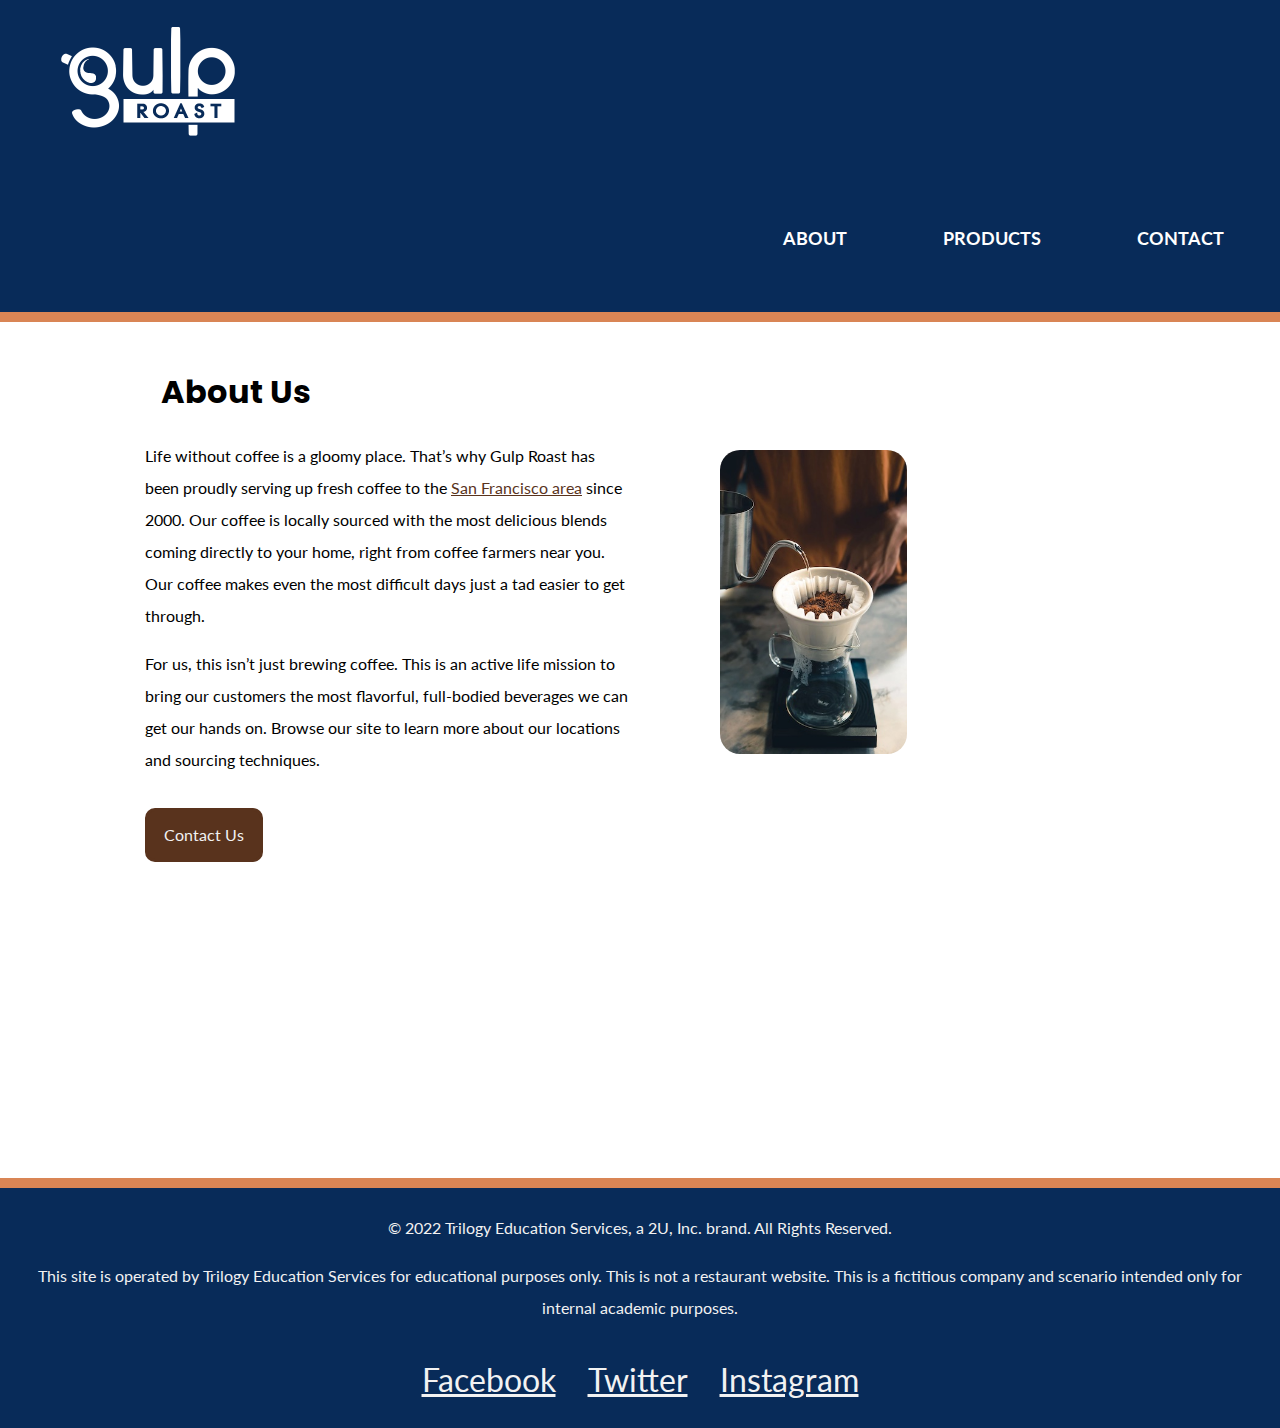
<file: index.html>
<!DOCTYPE html>
<html lang="en">
<head>
    <meta charset="UTF-8">
    <meta http-equiv="X-UA-Compatible" content="IE=edge">
    <meta name="viewport" content="width=device-width, initial-scale=1.0">
    <link rel="preconnect" href="https://fonts.googleapis.com">
    <link rel="preconnect" href="https://fonts.gstatic.com" crossorigin>
    <link href="https://fonts.googleapis.com/css2?family=Lato&family=Poppins:wght@700&display=swap" rel="stylesheet">
    <link href="https://fonts.googleapis.com/css2?family=Lato&family=Notable&display=swap" rel="stylesheet">
    <link rel="stylesheet" href="https://cdnjs.cloudflare.com/ajax/libs/font-awesome/6.4.0/css/all.min.css" integrity="sha512-iecdLmaskl7CVkqkXNQ/ZH/XLlvWZOJyj7Yy7tcenmpD1ypASozpmT/E0iPtmFIB46ZmdtAc9eNBvH0H/ZpiBw==" crossorigin="anonymous" referrerpolicy="no-referrer" />
    
    <link href="grc_mobile_first_styles.css" rel="stylesheet">

    <title>Gulp Roast Coffee Home Responsive Website</title>
</head>
<body>
  <header>
   <nav>
    <ul>
      <li class="logo"><img src="./images/gulp-logo-light.png" alt="Gulp Roast. Click for home." /></li>
      <li><a href="index.html"><span aria-hidden="true" class="fa-solid fa-mug-saucer"></span> About</a></li>
      <li><a href="grc_products.html"><span aria-hidden="true" class="fa-solid fa-fire-flame-curved"></span> Products</a></li>
      <li><a href="grc_contact.html"><span aria-hidden="true" class="fa-solid fa-phone"></span> Contact</a></li>
    </ul>
   </nav>
  </header>
<div class="main-bkgd">
  <section class="main">
    <div class="one">
      <article>
        <h1>About Us</h1>
        <p>Life without coffee is a gloomy place. That’s why Gulp Roast has been proudly serving up fresh coffee to the <a href="https://goo.gl/maps/3rAyszfwSDx8Si2Y9" target="_blank">San Francisco area</a> since 2000. Our coffee is locally sourced with the most delicious blends coming directly to your home, right from coffee farmers near you. Our coffee makes even the most difficult days just a tad easier to get through.</p>

        <p>For us, this isn’t just brewing coffee. This is an active life mission to bring our customers the most flavorful, full-bodied beverages we can get our hands on. Browse our site to learn more about our locations and sourcing techniques.</p>

        <a class="button" href="./grc_contact.html">Contact Us</a>
      </article>
    </div>
    <div class="two">
      <figure>
        <picture>
            <source srcset="./images/gulp-pouring-coffee-horizontal-sm.jpg" media="(max-width: 550px)" >
            <source srcset="./images/gulp-pouring-coffee-vertical.jpg" media="(min-width: 550px)">
            <source srcset="./images/gulp-pouring-coffee-horizontal.jpg" media="(min-width: 1000px)">
            <img src="./images/gulp-pouring-coffee-horizontal-sm.jpg" alt="Making pour-over coffee at our shop mobile." >
        </picture>
      </figure>
    </div>
  </section>
</div>
<footer>
  <section class="disclaimer">
      <p>© 2022 Trilogy Education Services, a 2U, Inc. brand. All Rights Reserved.</p>

      <p>This site is operated by Trilogy Education Services for educational  purposes only. This is not a restaurant website. This is a fictitious company and scenario intended only for internal academic purposes.
      </p>
  </section>
  <ul>
    <li>
      <a href="https://facebook.com" target="_blank">
        <span aria-hidden="true" class="fa-brands fa-facebook-square"></span>
        <span class="sr-only">Facebook</span>
      </a>
    </li>
    <li>
      <a href="https://twitter.com" target="_blank">
        <span aria-hidden="true" class="fa-brands fa-twitter-square"></span>
        <span class="sr-only">Twitter</span>
      </a>
    </li>
    <li>
      <a href="https://instagram.com" target="_blank">
        <span aria-hidden="true" class="fa-brands fa-instagram-square"></span>
        <span class="sr-only">Instagram</span>
      </a>
    </li>
  </ul>
</footer>
    
</body>
</html>
</file>
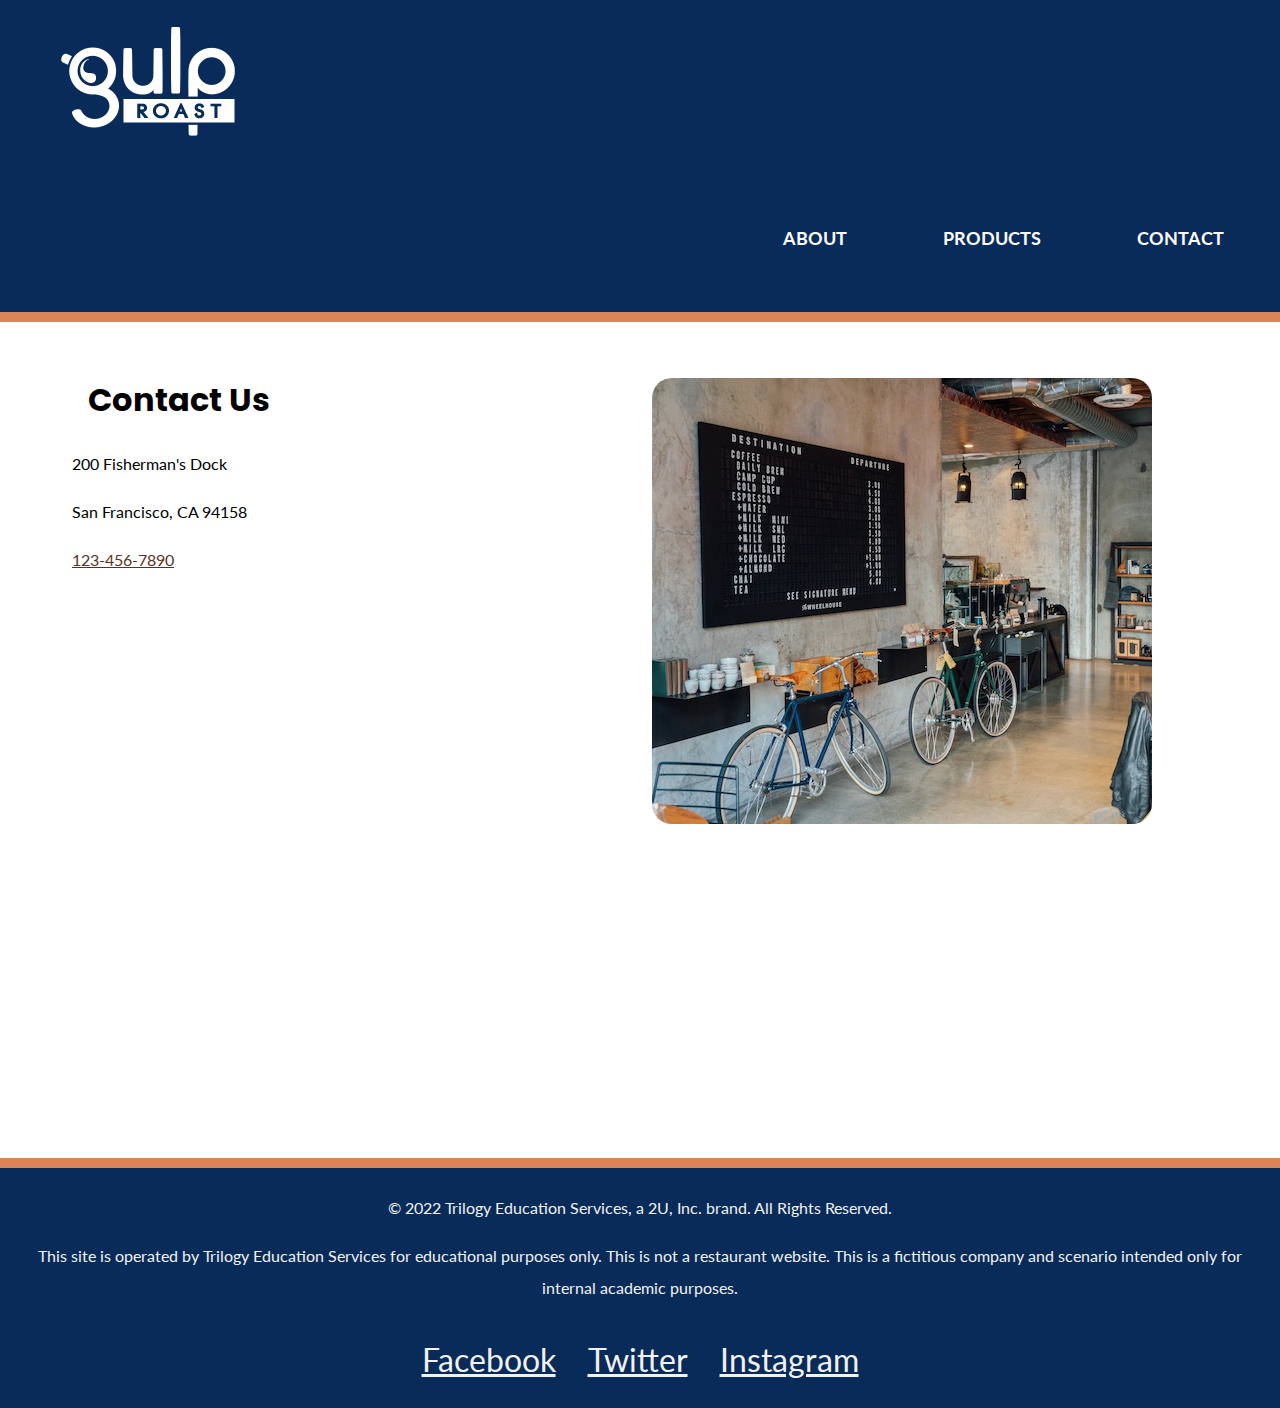
<file: grc_contact.html>
<!DOCTYPE html>
<html lang="en">
<head>
    <meta charset="UTF-8">
    <meta http-equiv="X-UA-Compatible" content="IE=edge">
    <meta name="viewport" content="width=device-width, initial-scale=1.0">
    <link rel="preconnect" href="https://fonts.googleapis.com">
    <link rel="preconnect" href="https://fonts.gstatic.com" crossorigin>
    <link href="https://fonts.googleapis.com/css2?family=Lato&family=Poppins:wght@700&display=swap" rel="stylesheet">
    <link href="https://fonts.googleapis.com/css2?family=Lato&family=Notable&display=swap" rel="stylesheet">
    <link rel="stylesheet" href="https://cdnjs.cloudflare.com/ajax/libs/font-awesome/6.4.0/css/all.min.css" integrity="sha512-iecdLmaskl7CVkqkXNQ/ZH/XLlvWZOJyj7Yy7tcenmpD1ypASozpmT/E0iPtmFIB46ZmdtAc9eNBvH0H/ZpiBw==" crossorigin="anonymous" referrerpolicy="no-referrer" />

    <link href="grc_contact_styles.css" rel="stylesheet">

    <title>Gulp Roast Coffee Contact Page</title>
</head>
<body>
    <header>
        <nav>
         <ul>
           <li class="logo"><img src="./images/gulp-logo-light.png" alt="Gulp Roast. Click for home." /></li>
           <li><a href="index.html"><span aria-hidden="true" class="fa-solid fa-mug-saucer"></span> About</a></li>
           <li><a href="grc_products.html"><span aria-hidden="true" class="fa-solid fa-fire-flame-curved"></span> Products</a></li>
           <li><a href="grc_contact.html"><span aria-hidden="true" class="fa-solid fa-phone"></span> Contact</a></li>
         </ul>
        </nav>
       </header>

    <div class="main-bkgd">
      <section class="main_container">
        <div class="text_container">
         <h1>Contact Us</h1>
            <p>200 Fisherman's Dock</p>
            <p>San Francisco, CA 94158</p>
            <p><a href="tel:1234567890">123-456-7890</a></p>
            <!-- (BONUS: Can you figure out how to make the phone number clickable on a mobile device? Check MDN for how to link phone numbers and see if you can figure it out.) -->
        </div>
        <div class="image_container">
            <img src="./images/gulp-menu.jpg" alt="shop">
        </div>
      </section>
    </div>

<footer>
    <section class="disclaimer">
        <p>© 2022 Trilogy Education Services, a 2U, Inc. brand. All Rights Reserved.</p>
  
        <p>This site is operated by Trilogy Education Services for educational  purposes only. This is not a restaurant website. This is a fictitious company and scenario intended only for internal academic purposes.
        </p>
    </section>
    <ul>
      <li>
        <a href="https://facebook.com" target="_blank">
          <span aria-hidden="true" class="fa-brands fa-facebook-square"></span>
          <span class="sr-only">Facebook</span>
        </a>
      </li>
      <li>
        <a href="https://twitter.com" target="_blank">
          <span aria-hidden="true" class="fa-brands fa-twitter-square"></span>
          <span class="sr-only">Twitter</span>
        </a>
      </li>
      <li>
        <a href="https://instagram.com" target="_blank">
          <span aria-hidden="true" class="fa-brands fa-instagram-square"></span>
          <span class="sr-only">Instagram</span>
        </a>
      </li>
    </ul>
  </footer>   
</body>
</html>
</file>
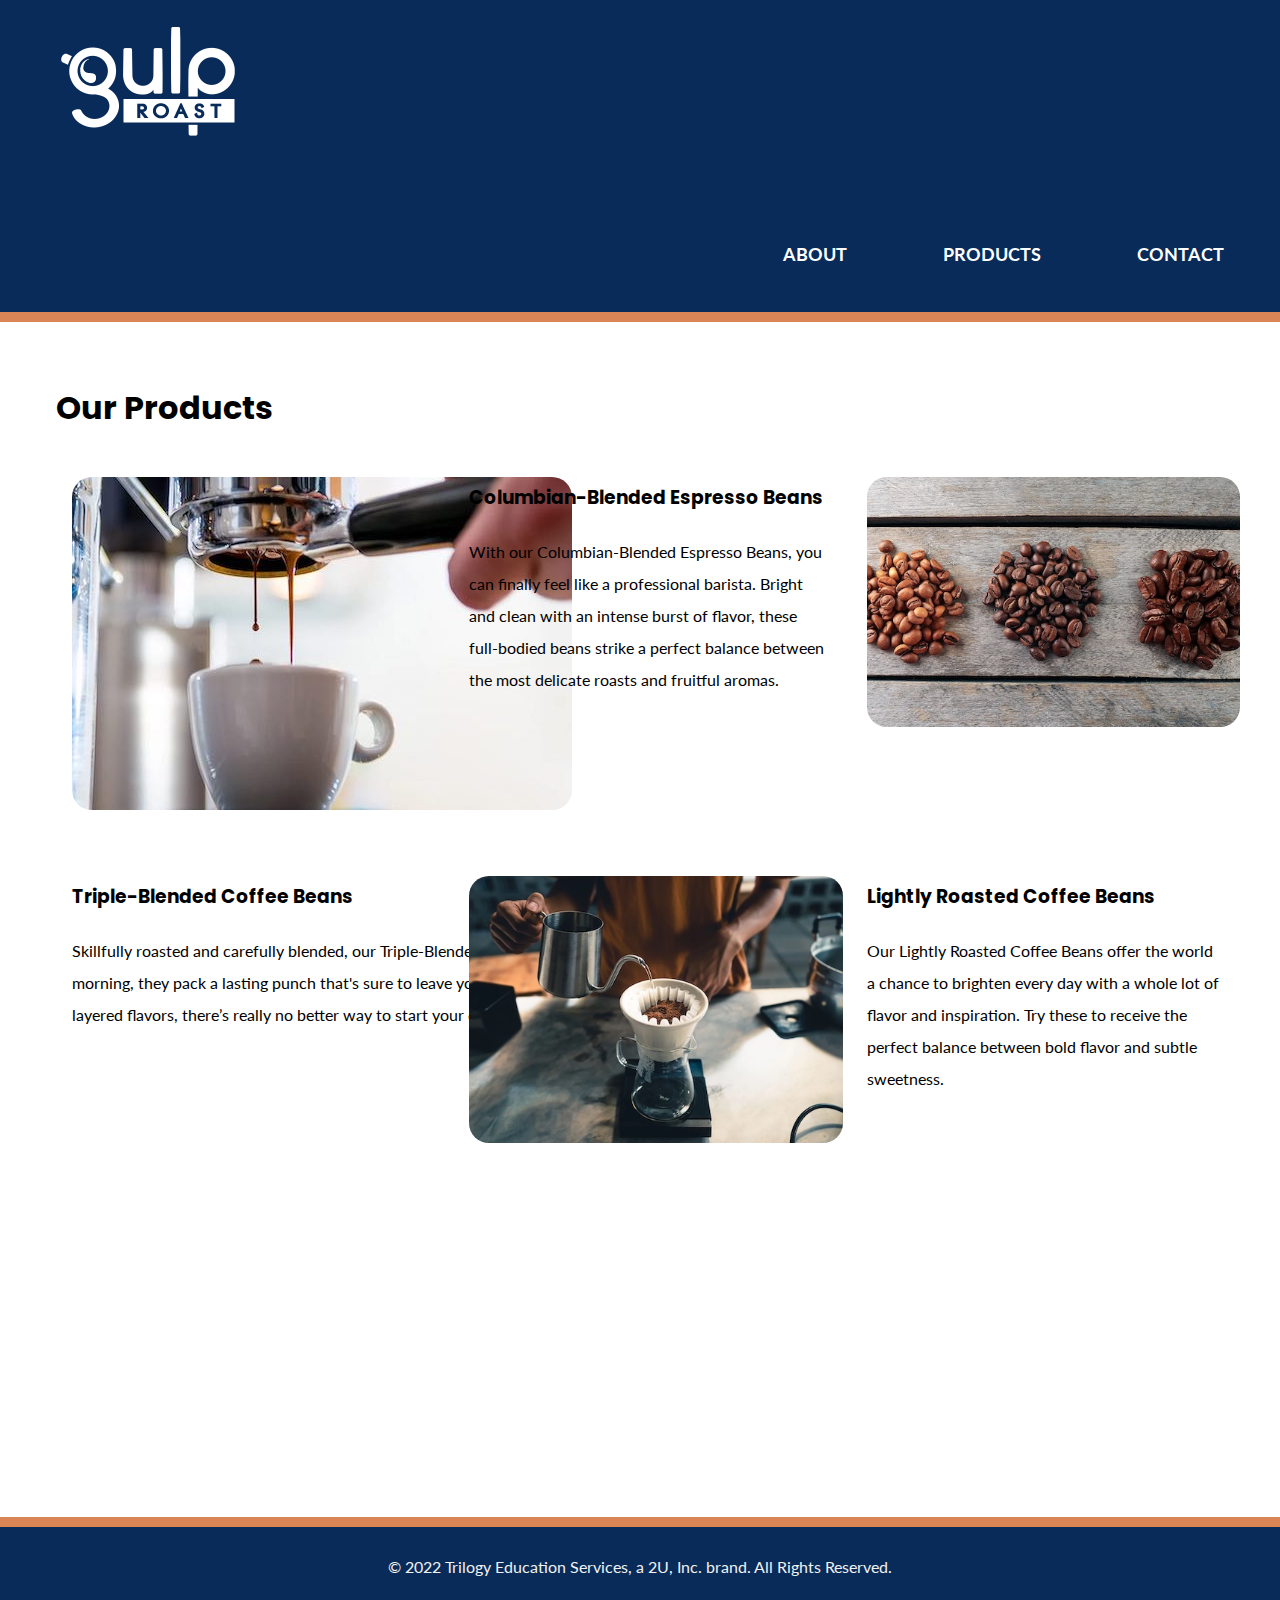
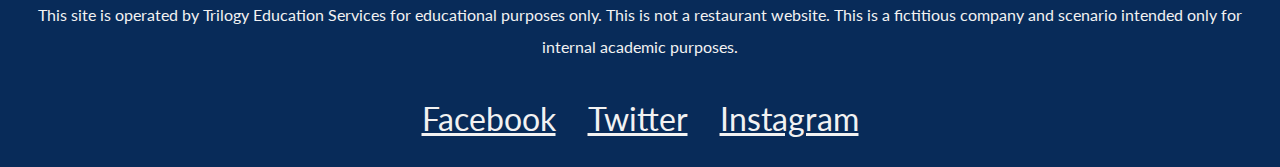
<file: grc_products.html>
<!DOCTYPE html>
<html lang="en">
<head>
    <meta charset="UTF-8">
    <meta http-equiv="X-UA-Compatible" content="IE=edge">
    <meta name="viewport" content="width=device-width, initial-scale=1.0">
    <link rel="preconnect" href="https://fonts.googleapis.com">
    <link rel="preconnect" href="https://fonts.gstatic.com" crossorigin>
    <link href="https://fonts.googleapis.com/css2?family=Lato&family=Poppins:wght@700&display=swap" rel="stylesheet">
    <link href="https://fonts.googleapis.com/css2?family=Lato&family=Notable&display=swap" rel="stylesheet">
    <link rel="stylesheet" href="https://cdnjs.cloudflare.com/ajax/libs/font-awesome/6.4.0/css/all.min.css" integrity="sha512-iecdLmaskl7CVkqkXNQ/ZH/XLlvWZOJyj7Yy7tcenmpD1ypASozpmT/E0iPtmFIB46ZmdtAc9eNBvH0H/ZpiBw==" crossorigin="anonymous" referrerpolicy="no-referrer" />
    
    <link href="grc_products_styles.css" rel="stylesheet">

    <title>Gulp Roast Coffee Products</title>
</head>
<body>
    <header>
        <nav>
         <ul>
           <li class="logo"><img src="./images/gulp-logo-light.png" alt="Gulp Roast. Click for home." /></li>
           <li><a href="index.html"><span aria-hidden="true" class="fa-solid fa-mug-saucer"></span> About</a></li>
           <li><a href="grc_products.html"><span aria-hidden="true" class="fa-solid fa-fire-flame-curved"></span> Products</a></li>
           <li><a href="grc_contact.html"><span aria-hidden="true" class="fa-solid fa-phone"></span> Contact</a></li>
         </ul>
       </nav>
      </header>
<div class="main-bkgd">
<section class="main">
    <h1>Our Products</h1>
        <div class="container">
          <div class="one">
            <img src="./images/gulp-espresso.jpg" alt="espresso_pouring">
          </div>
          <div class="two">
            <h3>Columbian-Blended Espresso Beans</h3>
            <p>With our Columbian-Blended Espresso Beans, you can finally feel like a professional barista. Bright and clean with an intense burst of flavor, these full-bodied beans strike a perfect balance between the most delicate roasts and fruitful aromas.</p>
          </div>
          <div class="three">
            <img src="./images/gulp-coffee-beans.jpg" alt="coffee_beans">
          </div>
          <div class="four">
            <h3>Triple-Blended Coffee Beans</h3>
            <p>Skillfully roasted and carefully blended, our Triple-Blended Coffee Beans don’t just wake you up in the morning, they pack a lasting punch that's sure to leave you wanting more. With silky smoothness and layered flavors, there’s really no better way to start your day.</p>
          </div>
          <div class="five">
            <img src="./images/gulp-pouring-coffee-horizontal.jpg" alt="coffee-horizontal">
          </div>
          <div class="six">
            <h3>Lightly Roasted Coffee Beans</h3>
            <p>Our Lightly Roasted Coffee Beans offer the world a chance to brighten every day with a whole lot of flavor and inspiration. Try these to receive the perfect balance between bold flavor and subtle sweetness.</p>
          </div>  
        </div> 
</section>
</div>
<footer>
    <section class="disclaimer">
        <p>© 2022 Trilogy Education Services, a 2U, Inc. brand. All Rights Reserved.</p>
  
        <p>This site is operated by Trilogy Education Services for educational  purposes only. This is not a restaurant website. This is a fictitious company and scenario intended only for internal academic purposes.
        </p>
    </section>
    <ul>
      <li>
        <a href="https://facebook.com" target="_blank">
          <span aria-hidden="true" class="fa-brands fa-facebook-square"></span>
          <span class="sr-only">Facebook</span>
        </a>
      </li>
      <li>
        <a href="https://twitter.com" target="_blank">
          <span aria-hidden="true" class="fa-brands fa-twitter-square"></span>
          <span class="sr-only">Twitter</span>
        </a>
      </li>
      <li>
        <a href="https://instagram.com" target="_blank">
          <span aria-hidden="true" class="fa-brands fa-instagram-square"></span>
          <span class="sr-only">Instagram</span>
        </a>
      </li>
    </ul>
  </footer>  

    
</body>
</html>
</file>
<file: grc_mobile_first_styles.css>
/* mobile first: 
navbar displays vertically with centered buttons and logo */
/* prevents navbar from hitting the edge of the screen */ 

body {
  background-color: #082B59;
  margin: 0;
  padding: 0;
  font-family: 'Lato', sans-serif;
  line-height: 2;
}
nav {
  margin: 0 1rem;
}
/* remove margin, padding, bullets for all screen sizes */
nav ul {
  margin: 0;
  padding: 0;
  list-style-type: none;
  display: block;
}
nav li {
  margin: 0 1rem 1rem 1rem;
  font-size: 1.3rem;
}
.logo {
  flex-basis: 100%;
  text-align: center;
  margin-bottom: 1rem;
  margin-top: 1rem;
}
/* max width on the image in pixels */
nav .logo img {
  max-width: 150px;  
}
/* flex basis on the image container, li */
nav .logo {
  flex-basis: 100%;
  justify-content: center;
  text-align: center;
  background-color: #082B59;
}
/* these styles control the button look across all breakpoints */
nav a {
  color: white;
  text-decoration: none;
  display: block;
  padding: 0.5rem 0.5rem;
  text-align: center;
  text-transform: uppercase;
  font-weight: bold;
  font-size: 1.1rem;
  border-radius: 10px;
  margin: 0 0 1rem 0;
}
nav a:hover {
  color: #59331d;
}
nav .logo a {
  background-color: transparent;
}

h1, h2, h3 {
  font-family: 'Poppins', sans-serif;
}
h1 {
  font-size: 2rem;
  margin-bottom: 0;
  margin-left: 1rem;
  text-align: left;
}
/* make images flexible */
/* img {
  max-width: 100%;
} */
a {
  color: #59331d;
}
a:hover {
  text-decoration: none;
}
header {
  border-bottom: 10px solid #d98555;
}

/* establishes a white background */
.main-bkgd {
  background: #ffffff url(https://assets.codepen.io/6306176/gulp-bean-bkgd.jpg) repeat-x bottom;
  padding-bottom: 200px;
}
  /* sits inside of the white background, centered */
.main {
    max-width: 550px;
    margin: 0 auto;
    padding: 1rem;
    display: flex;
    flex-flow: row wrap;
    justify-content: space-between;
}
article {
    flex-basis: auto;
}
figure img {
    max-width: 100%;
    margin: 2rem;
    border-radius: 20px;
}
.button {
    display: inline-block;
    background-color: #59331D;
    border-radius: 10px;
    padding: 0.5rem 1rem;
    margin: 0;
    margin-top: 1rem;
    color: #f2f2f2;
    text-decoration: none;
    border: 3px solid #59331d;
}
.button:hover {
    background-color: #f2f2f2;
    color: #59331d;
}
footer {
    color: #f2f2f2;
    text-align: center;
    border-top: 10px solid #d98555;
}
footer .disclaimer {
  margin: 1.5rem;
}
footer ul {
    list-style-type: none;
    padding: 0;
    margin: 0;
    display: flex;
    flex-flow: row wrap;
    justify-content: center;
}
footer a {
    color: #f2f2f2;
    font-size: 2rem;
    display: block;
    margin: 0 1rem 1rem 1rem;
}




/* tablet */
@media (min-width: 550px) {
    
/* navbar styling */

nav ul {
    padding: 0;
    margin: 0;
    list-style-type: none;
    display: flex;
    flex-flow: row wrap;
    justify-content: center;
    gap: 1rem; 
  }
  nav li {
    margin: 2rem;
    font-size: 1.3rem;
  }
  /* max width on the image in pixels */
  nav .logo img {
    max-width: 200px;
  }
  nav a {
    color: white;
    text-decoration: none;
    display: block;
    background-color: transparent;
  }
  nav a:hover {
    color: #d98555;
  }
  /* establishes a white background */
  .main-bkgd {
    background: #ffffff url(https://assets.codepen.io/6306176/gulp-bean-bkgd.jpg) repeat-x bottom;
    padding-bottom: 300px;
  }
  article {
    flex-basis: auto;
    margin-left: -50px;
}
  .main {
    display: grid;
    grid-template-columns: repeat(2,1fr);
    gap: 1rem;
    grid-auto-rows: minmax(200px, auto);
}
  .one {
    grid-column: 1/2;
    grid-row: 1;
}
  .two {
    grid-column: 2/2;
    grid-row: 1;
}
  figure img {
    max-width: 100%;
    padding: 0rem;
    margin-top: 8rem;
    border-radius: 20px;
  }
}



/* desktop */
@media (min-width: 1000px) {
    
  /* desktop first: navbar displays with logo on left and navbar on right */
  .main {
    display: grid;
    grid-template-columns: repeat(2,1fr);
    gap: 1rem;
    grid-auto-rows: minmax(200px, auto);
}
  .one {
    grid-column: 1/2;
    grid-row: 1;
    margin-left: -170px;
}
  .two {
    grid-column: 2/2;
    grid-row: 1;
}
  /* takes all extra space and pushes navbar to the right */
  nav ul {
    padding: 0;
    margin: 0;
    list-style-type: none;
    justify-content: right;
}
  nav .logo {
     display: flex;
     justify-content: flex-start;
     margin-right: auto;
  }
  figure img {
    max-width: 100%;
    margin-top: 6rem;
    border-radius: 20px;
  }
}
</file>
<file: grc_contact_styles.css>
/* mobile first: 
navbar displays vertically with centered buttons and logo */
/* prevents navbar from hitting the edge of the screen */ 

body {
    background-color: #082B59;
    margin: 0;
    padding: 0;
    font-family: 'Lato', sans-serif;
    line-height: 2;
}
nav {
    margin: 0 1rem;
  }
/* remove margin, padding, bullets for all screen sizes */
nav ul {
    margin: 0;
    padding: 0;
    list-style-type: none;
    display: block;
  }
  
nav li {
    margin: 0 1rem 1rem 1rem;
    font-size: 1.3rem;
}
nav .logo {
    flex-basis: 100%;
    text-align: center;
    margin-bottom: 1rem;
    margin-top: 1rem;
}
/* max width on the image in pixels */
nav .logo img {
    max-width: 150px;  
}
/* flex basis on the image container, li */
nav .logo {
    flex-basis: 100%;
    justify-content: center;
    text-align: center;
    background-color: #082B59;
}
 /* these styles control the button look across all breakpoints */
nav a {
    color: white;
    text-decoration: none;
    display: block;
    padding: 0.5rem 0.5rem;
    text-align: center;
    text-transform: uppercase;
    font-weight: bold;
    font-size: 1.1rem;
    border-radius: 10px;
    margin: 0 0 1rem 0;
}
nav a:hover {
    color: #59331d;
}
nav .logo a {
    background-color: transparent;
}

h1, h2, h3 {
    font-family: 'Poppins', sans-serif;
}
h1 {
    font-size: 2rem;
    margin-bottom: 0;
    margin-left: 1rem;
    text-align: left;
}
/* make images flexible */
/* img {
    max-width: 100%;
} */
a {
    color: #59331d;
}
a:hover {
    text-decoration: none;
}
header {
    border-bottom: 10px solid #d98555;
}

/* establishes a white background */
.main-bkgd {
    background: #ffffff url(https://assets.codepen.io/6306176/gulp-bean-bkgd.jpg) repeat-x bottom;
    padding-bottom: 300px;
}
.main_container, .text-container {
    display: grid;
    grid-template-columns: 1fr;
    gap: 5px;
    grid-auto-rows: minmax(10px, auto);
    padding: 1.5rem;
    margin-left: 1rem;
}
.image_container img {
    max-width: 70%;
    padding: 0;
    border-radius: 20px;
}
footer {
    color: #f2f2f2;
    text-align: center;
    border-top: 10px solid #d98555;
}
footer .disclaimer {
  margin: 1.5rem;
}
footer ul {
    list-style-type: none;
    padding: 0;
    margin: 0;
    display: flex;
    flex-flow: row wrap;
    justify-content: center;
}
footer a {
    color: #f2f2f2;
    font-size: 2rem;
    display: block;
    margin: 0 1rem 1rem 1rem;
}




/* tablet */
@media (min-width: 550px) {
    
    .main_container {
        display: grid;
        grid-template-columns: repeat(2,1fr);
        gap: 0.5rem;
        grid-auto-rows: minmax(100px, auto);
    }
    .text_container {
        grid-column: 1/2;
        grid-row: 1;
        margin-left: 2rem;
    }
    .image_container {
        grid-column: 2/2;
        grid-row: 1;
        margin-top: 2rem;
    }
    .image_container img {
        max-width: 100%;
        height: auto;
    }   
/* navbar styling */

nav ul {
    padding: 0;
    margin: 0;
    list-style-type: none;
    display: flex;
    flex-flow: row wrap;
    justify-content: center;
    gap: 1rem;  
  }
  nav li {
    margin: 2rem;
    font-size: 1.3rem;
  }
  /* max width on the image in pixels */
  nav .logo img {
    max-width: 200px;
  }
  nav a {
    color: white;
    text-decoration: none;
    display: block;
    background-color: transparent;
  }
  nav a:hover {
    color: #d98555;
  }
  /* establishes a white background */
  .main-bkgd {
    background: #ffffff url(https://assets.codepen.io/6306176/gulp-bean-bkgd.jpg) repeat-x bottom;
    padding-bottom: 300px;
  }
}



/* desktop */
@media (min-width: 1000px) {
    
    /* desktop first: navbar displays with logo on left and navbar on right */
  
    nav ul {
      padding: 0;
      margin: 0;
      list-style-type: none;
      display: flex;
      flex-flow: row wrap;
      justify-content: flex-start;
      gap: 1rem;
    }
    /* takes all extra space and pushes navbar to the right */
    .logo {
      margin-right: auto;
    }
    nav ul {
      padding: 0;
      margin: 0;
      list-style-type: none;
      justify-content: right;
  }
    nav .logo {
       display: flex;
       margin-right: auto;
       justify-content: flex-start;
  }
}
</file>
<file: grc_products_styles.css>
/* mobile first: 
navbar displays vertically with centered buttons and logo */
/* prevents navbar from hitting the edge of the screen */ 

body {
    background-color: #082B59;
    margin: 0;
    padding: 0;
    font-family: 'Lato', sans-serif;
    line-height: 2;
}
nav {
    margin: 0 1rem;
  }
/* removes margin, padding, bullets for all screen sizes */
nav ul {
    margin: 0;
    padding: 0;
    list-style-type: none;
    display: block;
  }
  
nav li {
    margin: 0 1rem 1rem 1rem;
    font-size: 1.3rem;
}
.logo {
    flex-basis: 100%;
    text-align: center;
    margin-top: 1rem;
}
/* max width on the image in pixels */
nav .logo img {
    max-width: 150px;  
}
/* flex basis on the image container, li */
nav .logo {
    flex-basis: 100%;
    justify-content: center;
    text-align: center;
    background-color: #082B59;
}
 /* these styles control the button look across all breakpoints */
nav a {
    color: white;
    text-decoration: none;
    display: block;
    padding: 0.5rem 0.5rem;
    text-align: center;
    text-transform: uppercase;
    font-weight: bold;
    font-size: 1.1rem;
    margin: 0;
}
nav a:hover {
    color: #59331d;
}
nav .logo a {
    background-color: transparent;
}

h1, h2, h3 {
    font-family: 'Poppins', sans-serif;
}
h1 {
    font-size: 2rem;
    margin-bottom: 0;
    margin-left: 1rem;
    text-align: left;
}
/* make images flexible */
/* img {
    max-width: 100%;
} */
a {
    color: #59331d;
}
a:hover {
    text-decoration: none;
}
header {
    border-bottom: 10px solid #d98555;
}

/* establishes a white background */
.main-bkgd {
    background: #ffffff url(https://assets.codepen.io/6306176/gulp-bean-bkgd.jpg) repeat-x bottom;
    padding-bottom: 200px;
}
.main, .container {
    display: grid;
    grid-template-columns: 1fr;
    gap: 5px;
    grid-auto-rows: minmax(100px, auto);
    padding: 1rem;
}
.one img, .three img, .five img {
    max-width: 85%;
    margin: 1rem;
    border-radius: 20px;
}
footer {
    color: #f2f2f2;
    text-align: center;
    border-top: 10px solid #d98555;
}
footer .disclaimer {
  margin: 1.5rem;
}
footer ul {
    list-style-type: none;
    padding: 0;
    margin: 0;
    display: flex;
    flex-flow: row wrap;
    justify-content: center;
}
footer a {
    color: #f2f2f2;
    font-size: 2rem;
    display: block;
    margin: 0 1rem 1rem 1rem;
}




/* tablet */
@media (min-width: 550px) {
    
    .container {
        display: grid;
        grid-template-columns: repeat(2,1fr);
        gap: 0.5rem;
        grid-auto-rows: minmax(100px, auto);
    }
    .one {
        grid-column: 1/2;
        grid-row: 1;
    }
    .two {
        grid-column: 2/3;
        grid-row: 1;
        margin-left: 1rem;
    }
    .three {
        grid-column: 1/3;
        grid-row: 2;
    }
    .four {
        grid-column: 2/3;
        grid-row: 2;        
        margin-left: 1rem;
    }
    .five {
        grid-column: 1/3;
        grid-row: 3;
    }
    .six {
        grid-column: 2/3;
        grid-row: 3; 
        margin-left: 1rem;

    }
    .one img, .three img, .five img {
        max-width: 45%;
        margin-top: 1rem;
        border-radius: 20px;
    }   
/* navbar styling */

nav ul {
    padding: 0;
    margin: 0;
    list-style-type: none;
    display: flex;
    flex-flow: row wrap;
    justify-content: center;
    gap: 1rem;  
  }
  nav li {
    margin: 2rem;
    font-size: 1.3rem;
  }
  /* max width on the image in pixels */
  nav .logo img {
    max-width: 200px;
  }
  nav a {
    color: white;
    text-decoration: none;
    display: block;
    background-color: transparent;
  }
  nav a:hover {
    color: #d98555;
  }
  /* establishes a white background */
  .main-bkgd {
    background: #ffffff url(https://assets.codepen.io/6306176/gulp-bean-bkgd.jpg) repeat-x bottom;
    padding-bottom: 300px;
  }
  /* sits inside of the white background, centered */
  .main {
    max-width: 1200px;
    margin: 0 auto;
    padding: 2rem;
    display: flex;
    flex-flow: row wrap;
    justify-content: space-between;
  }
}



/* desktop */
@media (min-width: 1000px) {

    .container {
        display: grid;
        grid-template-columns: repeat(3,1fr);
        gap: 1.5rem;
        grid-auto-rows: minmax(100px, auto);
    }
    .one {
        grid-column: 1/3;
        grid-row: 1;
    }
    .two {
        grid-column: 2/3;
        grid-row: 1;
        margin-left: 1rem;
    }
    .three {
        grid-column: 3/3;
        grid-row: 1;
    }
    .four {
        grid-column: 1/3;
        grid-row: 2;       
    }
    .five {
        grid-column: 2/3;
        grid-row: 2;
    }
    .six {
        grid-column: 3/3;
        grid-row: 2; 
        margin-left: 1rem;
    }
    .one img, .three img, .five img {
        max-width: 100%;
        height: auto;
        margin-top: 1rem;
        border-radius: 20px;
    }  
    nav ul {
        padding: 0;
        margin: 0;
        list-style-type: none;
        justify-content: right;
    }
    nav .logo {
         display: flex;
         justify-content: flex-start;
         margin-right: auto;
    }
    .container img {
       max-width: 100%;
       height: auto !important;
    }
    
}
</file>
